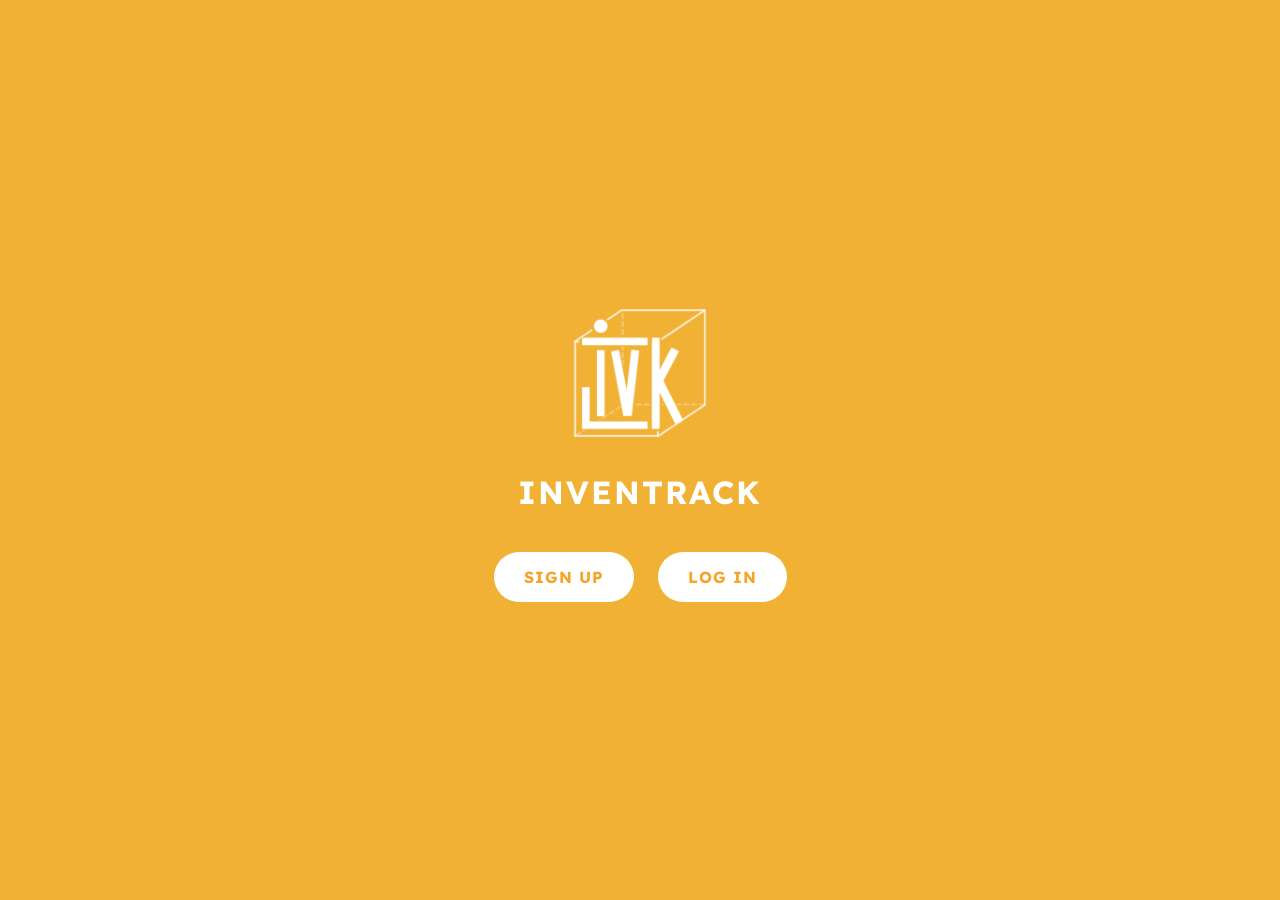
<file: index.html>
<!DOCTYPE html>
<html>
<head>
    <meta charset='utf-8'>
    <meta http-equiv='X-UA-Compatible' content='IE=edge'>
    <title>Inventrack</title>
    <meta name='viewport' content='width=device-width, initial-scale=1'>
    <script src="https://code.jquery.com/jquery-3.6.0.min.js"></script>
    <link href="https://fonts.googleapis.com/css2?family=Lexend+Deca&display=swap" rel="stylesheet">
    <style>
        body {
            margin: 0;
            padding: 0;
            display: flex;
            justify-content: center;
            align-items: center;
            height: 100vh;
            background-color: #F0B135;
            font-family: 'Lexend Deca', sans-serif;
        }

        .container {
            text-align: center;
        }

        .logo {
            width: 150px;
            height: auto;
        }

        .brand {
            font-size: 32px;
            font-weight: bold;
            color: white;
            margin-top: 20px;
            letter-spacing: 2px;
            font-family: 'Lexend Deca', sans-serif;
        }

        .button-container {
            margin-top: 40px;
        }

        .button {
            padding: 15px 30px;
            margin: 0 10px;
            font-size: 16px;
            border: none;
            border-radius: 30px;
            cursor: pointer;
            background-color: white;
            color: #f4a427;
            font-weight: bold;
            text-transform: uppercase;
            letter-spacing: 1px;
            font-family: 'Lexend Deca', sans-serif;
        }

        .button:hover {
            background-color: #f1f1f1;
        }
    </style>
</head>
<body>
    <div class="container">
        <img class="logo" src="assets/logo-white.png" alt="Inventrack Logo">
        <div class="brand">INVENTRACK</div>
        <div class="button-container">
            <button id="signupbutton" class="button" >Sign Up</button>
            <button id="loginbutton" class="button">Log In</button>
        </div>
    </div>
    <script>
        $(document).ready(function() {
            $('#signupbutton').click(function(){
                window.location.href = "/inventrackweb/signup.html"
            })
            $('#loginbutton').click(function(){
                window.location.href = "/inventrackweb/login.html"
            })

            
            
            
            const params = new URLSearchParams(window.location.search);
            
            
            
           
            
            
            
            if (params.has('Success')) {
                alert('Account Created Successfully');
            }
        });




    </script>
</body>
</html>
</file>
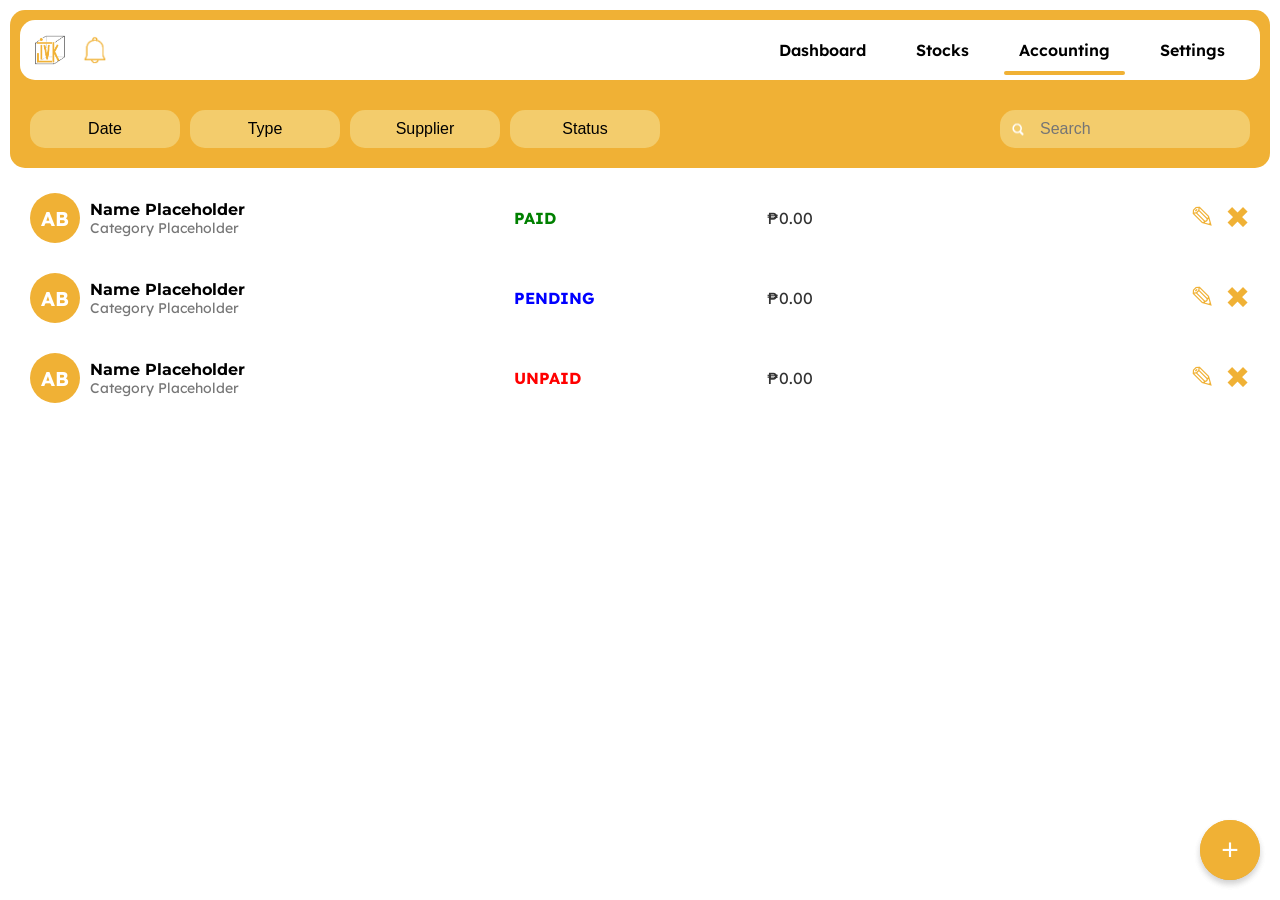
<file: accounting.html>
<!DOCTYPE html>
<html lang="en">
    <head>
        <meta charset='utf-8'>
        <meta http-equiv='X-UA-Compatible' content='IE=edge'>
        <title>Inventrack</title>
        <meta name='viewport' content='width=device-width, initial-scale=1'>
        <link rel="stylesheet" href="header.css">
        <link rel="stylesheet" href="accounting.css">
        <link rel="preconnect" href="https://fonts.googleapis.com">
        <link rel="preconnect" href="https://fonts.gstatic.com" crossorigin>
        <!-- Lexend Deca Regular -->
        <link href="https://fonts.googleapis.com/css2?family=Lexend+Deca:wght@400&display=swap" rel="stylesheet">    
        <!-- Montserrat -->
        <link href="https://fonts.googleapis.com/css2?family=Montserrat:wght@300&display=swap" rel="stylesheet">
    </head>
<body>
    <div class="stocks">
        <header class="header">
            <div class="nav">
                <div class="nav-left">
                    <img src="assets/logo-gold.png" alt="Logo" class="logo">
                    <img src="assets/icon-bell.png" alt="Bell" class="bell-icon">
                </div>
                <ul class="nav-right">
                    <li>
                        <a href="dashboard.html" class="no-style">Dashboard</a>
                    </li>
                    <li>
                        <a href="stocks.html" class="no-style">Stocks</a>
                    </li>
                    <li class="active">
                        <a href="accounting.html" class="no-style">Accounting</a>
                    </li>
                    <li>
                        <a href="settings.html" class="no-style">Settings</a>
                    </li>
                </ul>
            </div>
        </header> 
        <section class="filter-section">
            <button>Date</button>
            <button>Type</button>
            <button>Supplier</button>
            <button>Status</button>
            <div class="search-bar">
                <span class="search-icon">
                    <img src="assets/icon-search.png" alt="Search Icon" width="16" height="16">
                </span>
                <input type="text" id="search-input" placeholder="Search" onkeydown="handleSearch(event)">
            </div>
        </section>
        <section class="accounting-section">
            <div class="account-row">
                <div class="profile">
                    <div class="profile-icon">AB</div> <!-- Placeholder for first two letters of name -->
                    <div class="profile-details">
                        <span class="name">Name Placeholder</span> <!-- Placeholder for name -->
                        <span class="category">Category Placeholder</span> <!-- Placeholder for category -->
                    </div>
                </div>
                
                <div class="status">
                    <span class="paid">PAID</span> <!-- Placeholder for status -->
                </div>
            
                <div class="amount">
                    <span>₱0.00</span> <!-- Placeholder for formatted amount -->
                </div>
            
                <div class="actions">
                    <button class="edit-btn" onclick="populateEditModal('id-placeholder', 'name-placeholder', 'category-placeholder', 'status-placeholder', 'amount-placeholder')">&#x270E;</button>
                    <button class="delete-btn" onclick="deleteEntry(id-placeholder)">&#x2716;</button>
                </div>
            </div>
            <div class="account-row">
                <div class="profile">
                    <div class="profile-icon">AB</div> <!-- Placeholder for first two letters of name -->
                    <div class="profile-details">
                        <span class="name">Name Placeholder</span> <!-- Placeholder for name -->
                        <span class="category">Category Placeholder</span> <!-- Placeholder for category -->
                    </div>
                </div>
                
                <div class="status">
                    <span class="pending">PENDING</span> <!-- Placeholder for status -->
                </div>
            
                <div class="amount">
                    <span>₱0.00</span> <!-- Placeholder for formatted amount -->
                </div>
            
                <div class="actions">
                    <button class="edit-btn" onclick="populateEditModal('id-placeholder', 'name-placeholder', 'category-placeholder', 'status-placeholder', 'amount-placeholder')">&#x270E;</button>
                    <button class="delete-btn" onclick="deleteEntry(id-placeholder)">&#x2716;</button>
                </div>
            </div>
            <div class="account-row">
                <div class="profile">
                    <div class="profile-icon">AB</div> <!-- Placeholder for first two letters of name -->
                    <div class="profile-details">
                        <span class="name">Name Placeholder</span> <!-- Placeholder for name -->
                        <span class="category">Category Placeholder</span> <!-- Placeholder for category -->
                    </div>
                </div>
                
                <div class="status">
                    <span class="unpaid">UNPAID</span> <!-- Placeholder for status -->
                </div>
            
                <div class="amount">
                    <span>₱0.00</span> <!-- Placeholder for formatted amount -->
                </div>
            
                <div class="actions">
                    <button class="edit-btn" onclick="populateEditModal('id-placeholder', 'name-placeholder', 'category-placeholder', 'status-placeholder', 'amount-placeholder')">&#x270E;</button>
                    <button class="delete-btn" onclick="deleteEntry(id-placeholder)">&#x2716;</button>
                </div>
            </div>
        </section>
        <button class="add-btn">+</button>
    </div>

<!-- Add Modal -->
<div id="addModal" class="modal">
  <div class="modal-content">
    <div class="modal-header">
        <h2>Add Entry</h2>
        <span class="close" onclick="closeModal('addModal')">&times;</span>
    </div>
    <form id="addForm" method="post" action="backend/add_entry.php">
      <label for="name">Name:</label>
      <input type="text" id="name" name="name" required>

      <label for="category">Category:</label>
      <input type="text" id="category" name="category" required>

      <label for="status">Status:</label>
      <select id="status" name="status">
        <option value="PAID">Paid</option>
        <option value="PENDING">Pending</option>
        <option value="UNPAID">Unpaid</option>
      </select>

      <label for="amount">Amount:</label>
      <input type="number" id="amount" name="amount" required>
      <button type="submit" class="modal-button">Add</button>
    </form>
  </div>
</div>

<!-- Edit Modal -->
<div id="editModal" class="modal">
  <div class="modal-content">
    <div class="modal-header">
        <h2>Edit Item</h2>
        <span class="close" onclick="closeModal('editModal')">&times;</span>
    </div>
    <form id="editForm" method="post" action="backend/edit_entry.php">
      <input type="hidden" id="editId" name="id">
      
      <label for="editName">Name:</label>
      <input type="text" id="editName" name="name" required>

      <label for="editCategory">Category:</label>
      <input type="text" id="editCategory" name="category" required>

      <label for="editStatus">Status:</label>
      <select id="editStatus" name="status">
        <option value="PAID">Paid</option>
        <option value="PENDING">Pending</option>
        <option value="UNPAID">Unpaid</option>
      </select>

      <label for="editAmount">Amount:</label>
      <input type="number" id="editAmount" name="amount" required>
      <button type="submit" class="modal-button">Save Changes</button>
    </form>
  </div>
</div>

<!-- Add button trigger modal -->
<button class="add-btn" onclick="openModal('addModal')">+</button>

    <script>
        function openModal(modalId) {
            document.getElementById(modalId).style.display = "block";
        }
        function closeModal(modalId) {
            document.getElementById(modalId).style.display = "none";
        }
        window.onclick = function(event) {
            if (event.target.classList.contains('modal')) {
                closeModal('addModal');
                closeModal('editModal');
            }
        }
        function populateEditModal(id, name, category, status, amount) {
            document.getElementById('editId').value = id;
            document.getElementById('editName').value = name;
            document.getElementById('editCategory').value = category;
            document.getElementById('editStatus').value = status;
            document.getElementById('editAmount').value = amount;
            openModal('editModal');
        }
        function deleteEntry(id) {
            if (confirm("Are you sure you want to delete this entry?")) {
                window.location.href = "backend/delete_entry.php?id=" + id;
            }
        }
    </script>

</body>
</html>
</file>
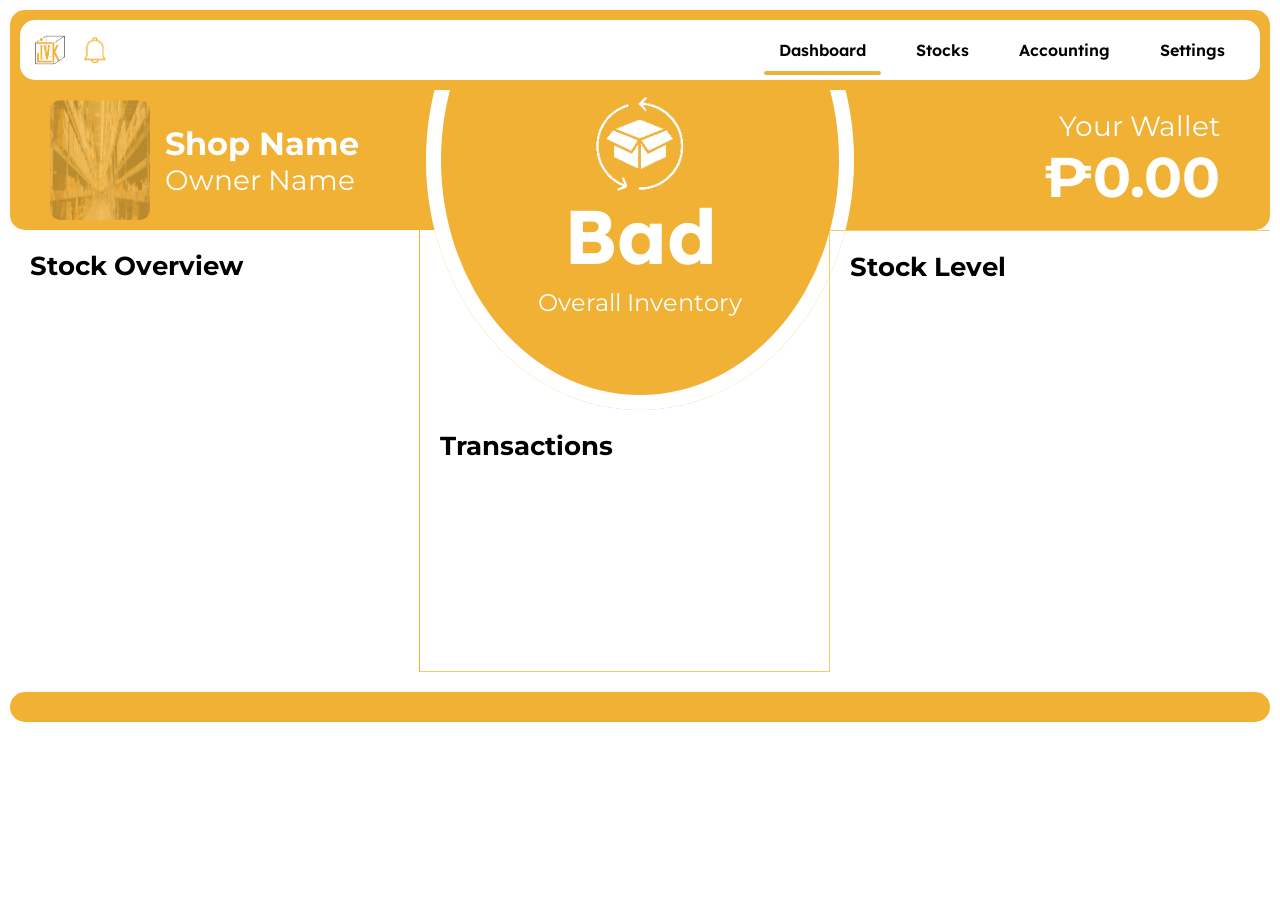
<file: dashboard.html>
<!DOCTYPE html>
<html lang="en">

<head>
    <meta charset='utf-8'>
    <meta http-equiv='X-UA-Compatible' content='IE=edge'>
    <title>Inventrack</title>
    <meta name='viewport' content='width=device-width, initial-scale=1'>
    <link rel="stylesheet" href="header.css">
    <link rel="stylesheet" href="dashboard.css">
    <link rel="preconnect" href="https://fonts.googleapis.com">
    <link rel="preconnect" href="https://fonts.gstatic.com" crossorigin>
    <!-- Lexend Deca Regular -->
    <link href="https://fonts.googleapis.com/css2?family=Lexend+Deca:wght@400&display=swap" rel="stylesheet">
    <!-- Montserrat -->
    <link href="https://fonts.googleapis.com/css2?family=Montserrat:wght@400&display=swap" rel="stylesheet">
    <script src="https://code.jquery.com/jquery-3.6.0.min.js"></script>
</head>

<body>
    <div class="white-cover"></div>
    <div class="dashboard">
        <header class="header">
            <div class="nav">
                <div class="nav-left">
                    <img src="assets/logo-gold.png" alt="Logo" class="logo">
                    <img src="assets/icon-bell.png" alt="Bell" class="bell-icon">
                </div>
                <ul class="nav-right">
                    <li class="active">
                        <a href="dashboard.html" class="no-style">Dashboard</a>
                    </li>
                    <li>
                        <a href="stocks.html" class="no-style">Stocks</a>
                    </li>
                    <li>
                        <a href="accounting.html" class="no-style">Accounting</a>
                    </li>
                    <li>
                        <a href="settings.html" class="no-style">Settings</a>
                    </li>
                </ul>
            </div>
        </header>        
        <section class="top-section">
            <!-- Left -->
            <div class="shop-info">
                <img src="assets/background.png" alt="Portrait" class="portrait">
                <div class="shop-details">
                    <h2 class="shop-title">Shop Name</h2>
                    <p class="owner-name">Owner Name</p>
                </div>
            </div>
            <!-- Middle -->
            <div class="inventory-status">
                <div class="status-text good">
                    <img src="assets/icon-status.png" alt="Icon" class="status-icon">
                    <h1>Bad</h1>
                    <p>Overall Inventory</p>
                </div>
            </div>
            <!-- Right -->
            <div class="wallet">
                <p>Your Wallet</p>
                <p class="wallet-amount" id="walletAmount">₱0.00</p>
            </div>
        </section>
        <section class="main-section">
            <!-- Top Left -->
            <div class="stock-overview">
                <h3>Stock Overview</h3>
                <div class="stock-items-container" id="stockItemsContainer">
                    <!-- Stock items will be populated here -->
                </div>
            </div>
            <!-- Top Middle -->
            <div class="transactions">
                <h3>Transactions</h3>
                <div class="transaction-items-container" id="transaction-items-container">
                    <!-- Transaction items will be populated here -->
                </div>
            </div>
            <!-- Top Right -->
            <div class="stock-level">
                <h3>Stock Level</h3>
                <div class="bar-graph">
                    <canvas id="myChart" width="400" height="350"></canvas>
                </div>
            </div>
        </section>
    <!-- Bottom Yellow Bar -->
    <div class="bottom-bar"></div>
    </div>
</body>
</html>
</file>
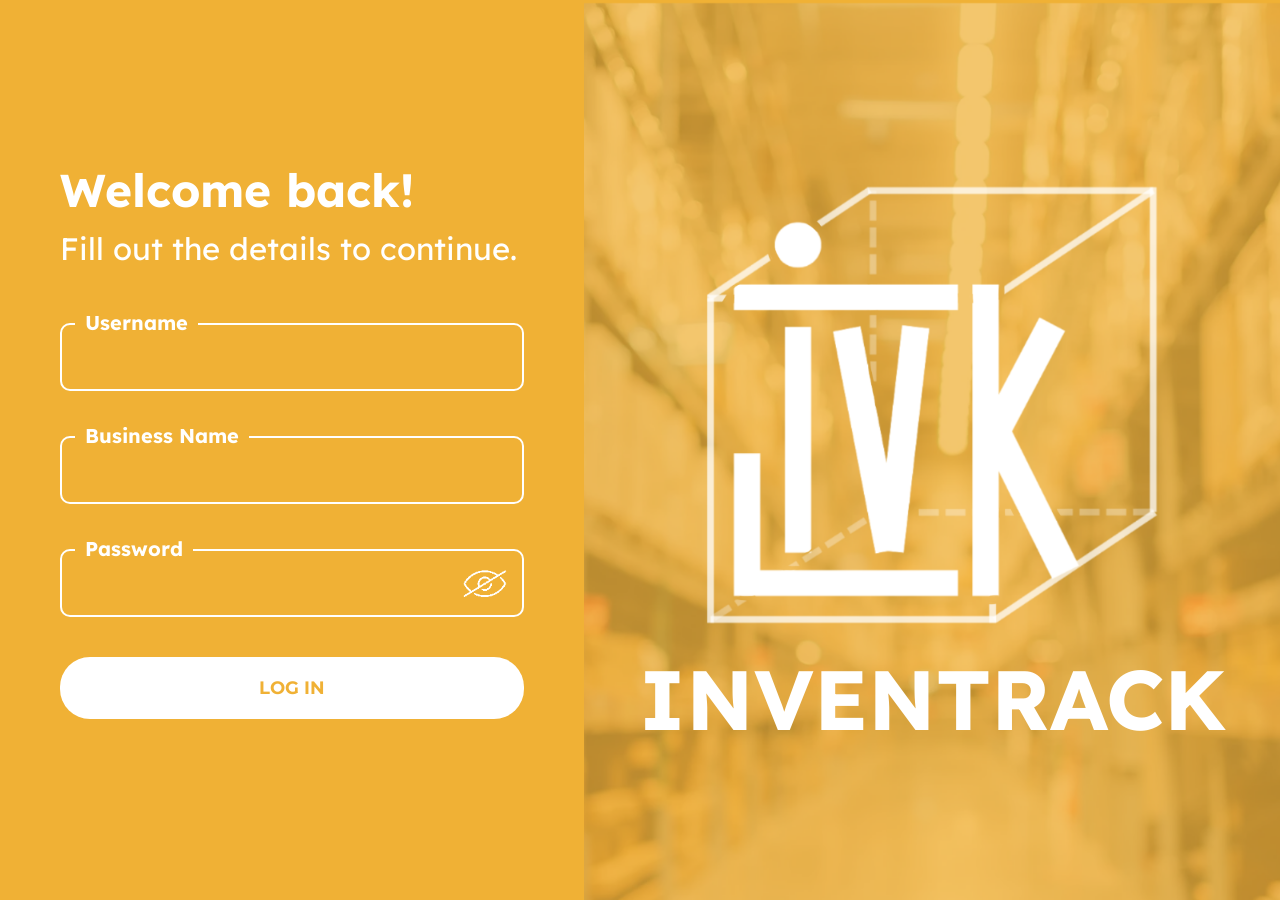
<file: login.html>
<!DOCTYPE html>
<html>

<head>
    <meta charset='utf-8'>
    <meta http-equiv='X-UA-Compatible' content='IE=edge'>
    <title>Inventrack</title>
    <meta name='viewport' content='width=device-width, initial-scale=1'>
    <link rel="stylesheet" href="login.css">
    <link rel="preconnect" href="https://fonts.googleapis.com">
    <link rel="preconnect" href="https://fonts.gstatic.com" crossorigin>
    <!-- Lexend Deca Regular -->
    <link href="https://fonts.googleapis.com/css2?family=Lexend+Deca:wght@400&display=swap" rel="stylesheet">
    <!-- Montserrat -->
    <link href="https://fonts.googleapis.com/css2?family=Montserrat:wght@700&display=swap" rel="stylesheet">
    <script src="https://code.jquery.com/jquery-3.6.0.min.js"></script>
</head>

<body>
    <!-- Left Section with Form -->
    <div class="left-section">
        <div class="form-container">
            <div class="title">Welcome back!</div>
            <div class="subtitle">Fill out the details to continue.</div>
            <form action="backend/login.php" method="POST">
                <div class="form-group">
                    <label for="username">Username</label>
                    <input type="text" name="username" id="username" class="input-field">
                </div>
                <div class="form-group">
                    <label for="business-name">Business Name</label>
                    <input type="text" name="business-name" id="business-name" class="input-field">
                </div>
                <div class="form-group">
                    <label for="password">Password</label>
                    <div class="input-group">
                        <input type="password" name="password" id="password" class="input-field">
                        <span class="icon">
                            <img src="assets/icon-hide.png" alt="Show Password" class="icon-image">
                        </span>
                    </div>
                </div>
                <button type="submit" class="confirm-button">LOG IN</button>
            </form>
        </div>
    </div>

    <!-- Right Section with Logo -->
    <div class="right-section">
        <a href="index.html" style="text-decoration: none;">
            <div class="logo-container">

                <img src="assets/logo-white.png" alt="Inventrack Logo">


                <div class="logo-text">INVENTRACK</div>
            </div>
        </a>
    </div>
    <script>
        const params = new URLSearchParams(window.location.search);







        if (params.has('Invalid')) {
            alert('The email or businessname or password you’ve entered is incorrect.');
        }
    </script>
</body>

</html>
</file>
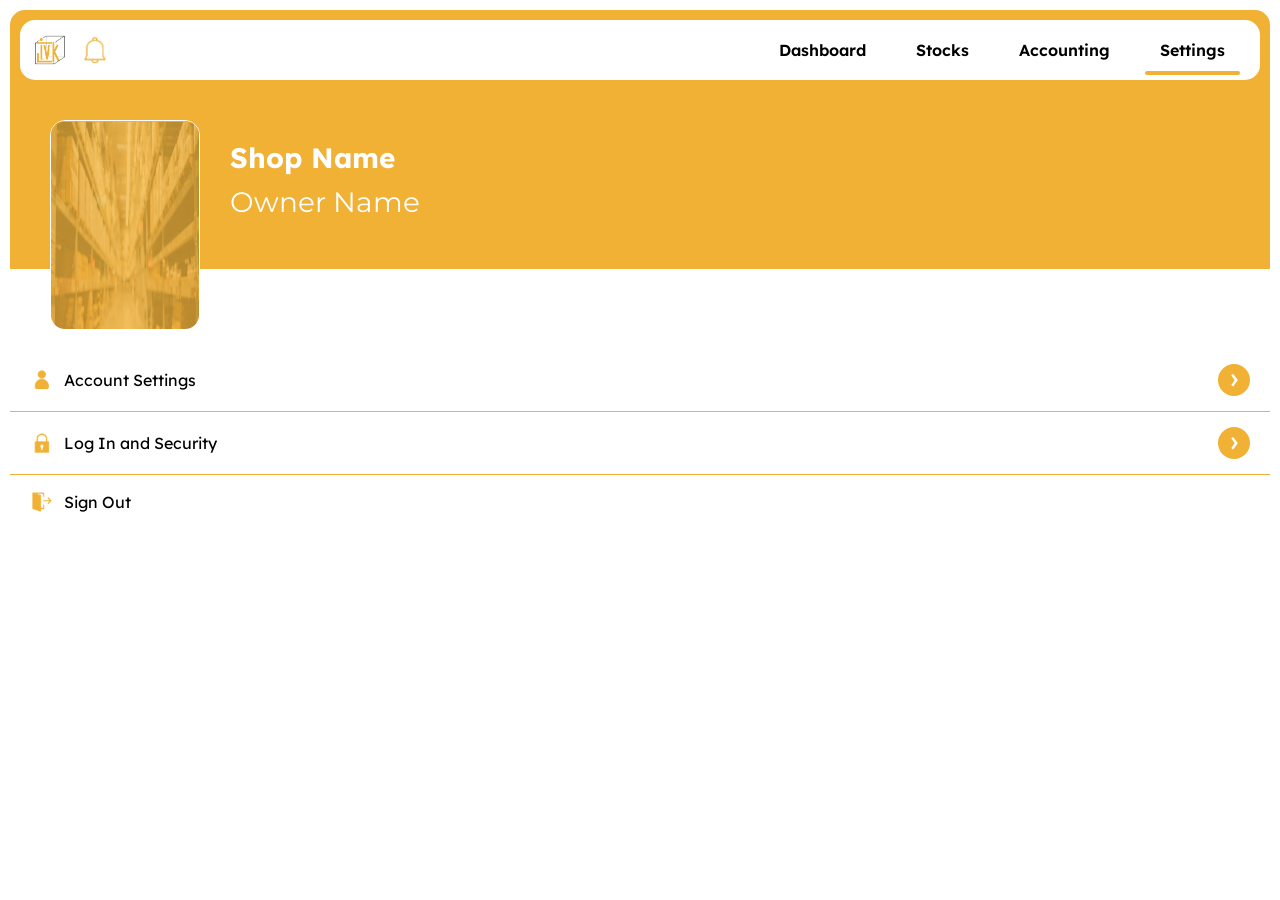
<file: settings.html>
<!DOCTYPE html>
<html lang="en">
    <head>
        <meta charset='utf-8'>
        <meta http-equiv='X-UA-Compatible' content='IE=edge'>
        <title>Inventrack</title>
        <meta name='viewport' content='width=device-width, initial-scale=1'>
        <link rel="stylesheet" href="header.css">
        <link rel="stylesheet" href="settings.css">
        <link rel="preconnect" href="https://fonts.googleapis.com">
        <link rel="preconnect" href="https://fonts.gstatic.com" crossorigin>
        <!-- Lexend Deca Regular -->
        <link href="https://fonts.googleapis.com/css2?family=Lexend+Deca:wght@400&display=swap" rel="stylesheet">    
        <!-- Montserrat -->
        <link href="https://fonts.googleapis.com/css2?family=Montserrat:wght@300&display=swap" rel="stylesheet">
    </head>
<body>
    <div class="settings">
        <header class="header">
            <div class="nav">
                <div class="nav-left">
                    <img src="assets/logo-gold.png" alt="Logo" class="logo">
                    <img src="assets/icon-bell.png" alt="Bell" class="bell-icon">
                </div>
                <ul class="nav-right">
                    <li>
                        <a href="dashboard.html" class="no-style">Dashboard</a>
                    </li>
                    <li>
                        <a href="stocks.html" class="no-style">Stocks</a>
                    </li>
                    <li>
                        <a href="accounting.html" class="no-style">Accounting</a>
                    </li>
                    <li class="active">
                        <a href="settings.html" class="no-style">Settings</a>
                    </li>
                </ul>
            </div>
        </header> 
        <!-- Profile Section -->
        <div class="profile-section">
            <div class="profile-img">
                <img src="assets/background.png" alt="Profile Image">
            </div>
            <div class="profile-details">
                <h2>Shop Name</h2>
                <p>Owner Name</p>
            </div>
        </div>
        <!-- Settings List -->
        <div class="settings-list">
            <div class="setting-item" id="account-settings">
                <div class="icon-text">
                    <img src="assets/icon-settings-account.png" alt="Account Icon">
                    <span>Account Settings</span>
                </div>
                <span class="arrow">&#8250;</span>
            </div>
            <!-- Dropdown Menu for Account Settings -->
            <div class="dropdown-content" id="account-dropdown">
                <div class="dropdown-item">Change Username</div>
                <div class="dropdown-item">Change Shop Name</div>
            </div>

            <div class="setting-item" id="login-security">
                <div class="icon-text">
                    <img src="assets/icon-settings-security.png" alt="Security Icon">
                    <span>Log In and Security</span>
                </div>
                <span class="arrow">&#8250;</span>
            </div>
            <!-- Dropdown Menu for Log In and Security -->
            <div class="dropdown-content" id="security-dropdown">
                <div class="dropdown-item">Change Password</div>
            </div>

            <a href="backend/logout.php" class="setting-item">
                <div class="icon-text">
                    <img src="assets/icon-settings-signout.png" alt="Sign Out Icon">
                    <span>Sign Out</span>
                </div>
            </a>
        </div>

        <script>
            document.addEventListener("DOMContentLoaded", function () {
                // Dropdowns and arrows
                const accountSettings = document.getElementById('account-settings');
                const accountDropdown = document.getElementById('account-dropdown');
                const accountArrow = accountSettings.querySelector('.arrow');
                const accountItems = accountDropdown.querySelectorAll('.dropdown-item');

                const loginSecurity = document.getElementById('login-security');
                const securityDropdown = document.getElementById('security-dropdown');
                const securityArrow = loginSecurity.querySelector('.arrow');
                const securityItems = securityDropdown.querySelectorAll('.dropdown-item');

                // Helper function to apply the falling animation
                function toggleDropdown(dropdown, items, arrow, isOpen) {
                    let delay = 0;
                    if (isOpen) {
                        items.forEach((item, index) => {
                            item.style.animation = `fallDown 0.3s ease forwards`;
                            item.style.animationDelay = `${delay}s`;
                            delay += 0.1; // Stagger the animation
                        });
                        dropdown.style.display = 'block';
                    } else {
                        delay = 0; // Reset the delay for falling up
                        items.forEach((item, index) => {
                            item.style.animation = `fallUp 0.3s ease forwards`;
                            item.style.animationDelay = `${delay}s`;
                            delay += 0.1;
                        });
                        setTimeout(() => {
                            dropdown.style.display = 'none'; // Hide after the animation finishes
                        }, 300 + (items.length * 100)); // Wait until the animation is done
                    }
                    arrow.classList.toggle('rotate');
                }

                // Toggle dropdown for Account Settings
                accountSettings.addEventListener('click', function () {
                    const isVisible = accountDropdown.style.display === 'block';
                    toggleDropdown(accountDropdown, accountItems, accountArrow, !isVisible);
                });

                // Toggle dropdown for Log In and Security
                loginSecurity.addEventListener('click', function () {
                    const isVisible = securityDropdown.style.display === 'block';
                    toggleDropdown(securityDropdown, securityItems, securityArrow, !isVisible);
                });
            });
        </script>
</body>
</html>
</file>
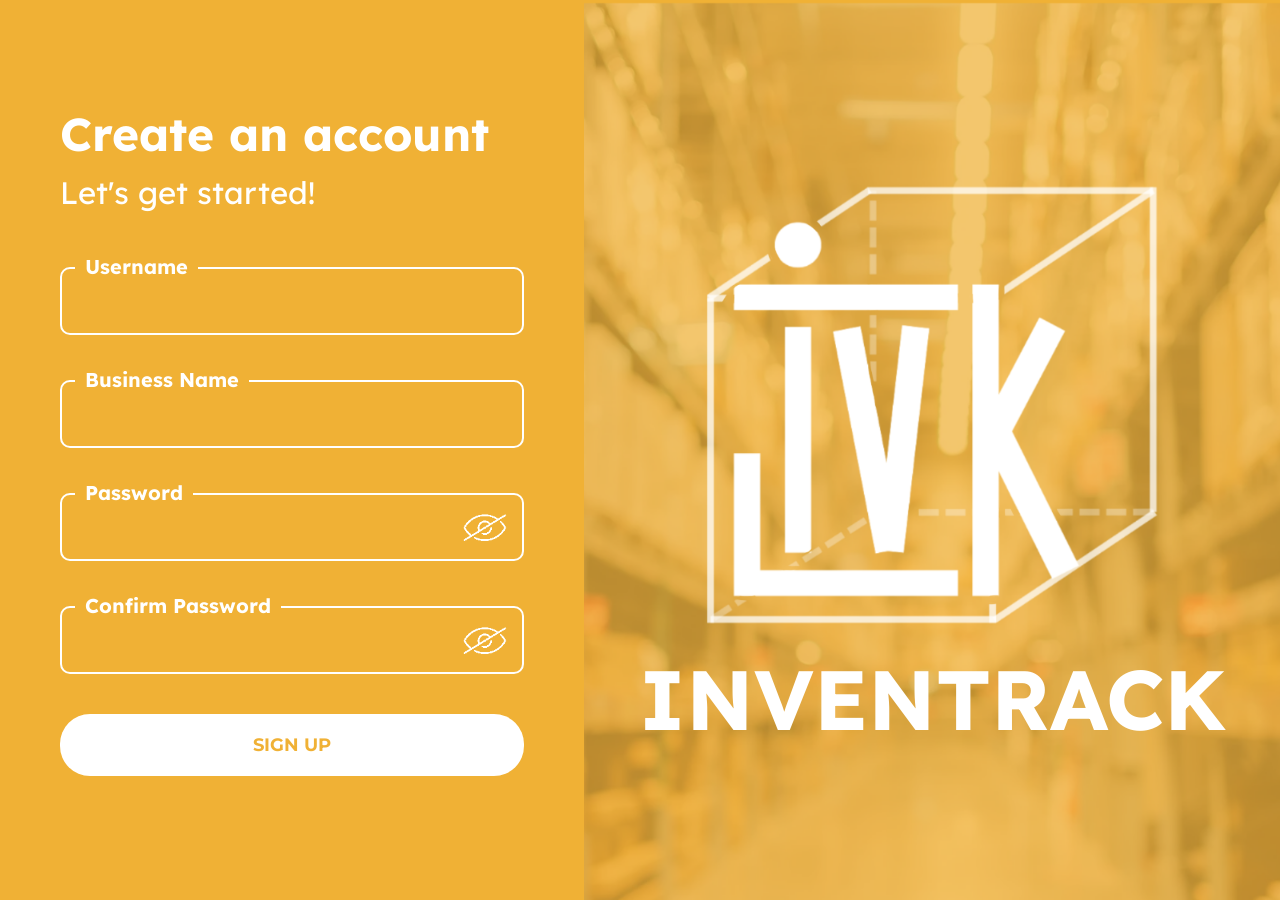
<file: signup.html>
<!DOCTYPE html>
<html>
<head>
    <meta charset='utf-8'>
    <meta http-equiv='X-UA-Compatible' content='IE=edge'>
    <title>Inventrack</title>
    <meta name='viewport' content='width=device-width, initial-scale=1'>
    <link rel="stylesheet" href="signup.css">
    <link rel="preconnect" href="https://fonts.googleapis.com">
    <link rel="preconnect" href="https://fonts.gstatic.com" crossorigin>
    <!-- Lexend Deca Regular -->
    <link href="https://fonts.googleapis.com/css2?family=Lexend+Deca:wght@400&display=swap" rel="stylesheet">    
    <!-- Montserrat -->
    <link href="https://fonts.googleapis.com/css2?family=Montserrat:wght@700&display=swap" rel="stylesheet">
    <script src="https://code.jquery.com/jquery-3.6.0.min.js"></script>
</head>
<body>
    <!-- Left Section with Form -->
    <div class="left-section">
        <div class="form-container">
            <div class="title">Create an account</div>
            <div class="subtitle">Let's get started!</div>
            <form action="backend/signup.php" method="POST">
                <div class="form-group">
                    <label for="username">Username</label>
                    <input type="text" name="username" id="username" class="input-field">
                </div>
                <div class="form-group">
                    <label for="business-name">Business Name</label>
                    <input type="text" name="business-name" id="business-name" class="input-field">
                </div>
                <div class="form-group">
                    <label for="password">Password</label>
                    <div class="input-group">
                        <input type="password" name="password" id="password" class="input-field">
                        <span class="icon">
                            <img src="assets/icon-hide.png" alt="Show Password" class="icon-image">
                        </span>
                    </div>
                </div>
                <div class="form-group">
                    <label for="confirm-password">Confirm Password</label>
                    <div class="input-group">
                        <input type="password" id="confirm-password" class="input-field">
                        <span class="icon">
                            <img src="assets/icon-hide.png" alt="Show Password" class="icon-image">
                        </span>
                    </div>
                </div>                
                <button type="submit" class="signup-button">SIGN UP</button>
            </form>
        </div>
    </div>

    <!-- Right Section with Logo -->
    <div class="right-section">
        <div class="logo-container">
            <img src="assets/logo-white.png" alt="Inventrack Logo">
            <div class="logo-text">INVENTRACK</div>
        </div>
    </div>

</body>
</html>
</file>
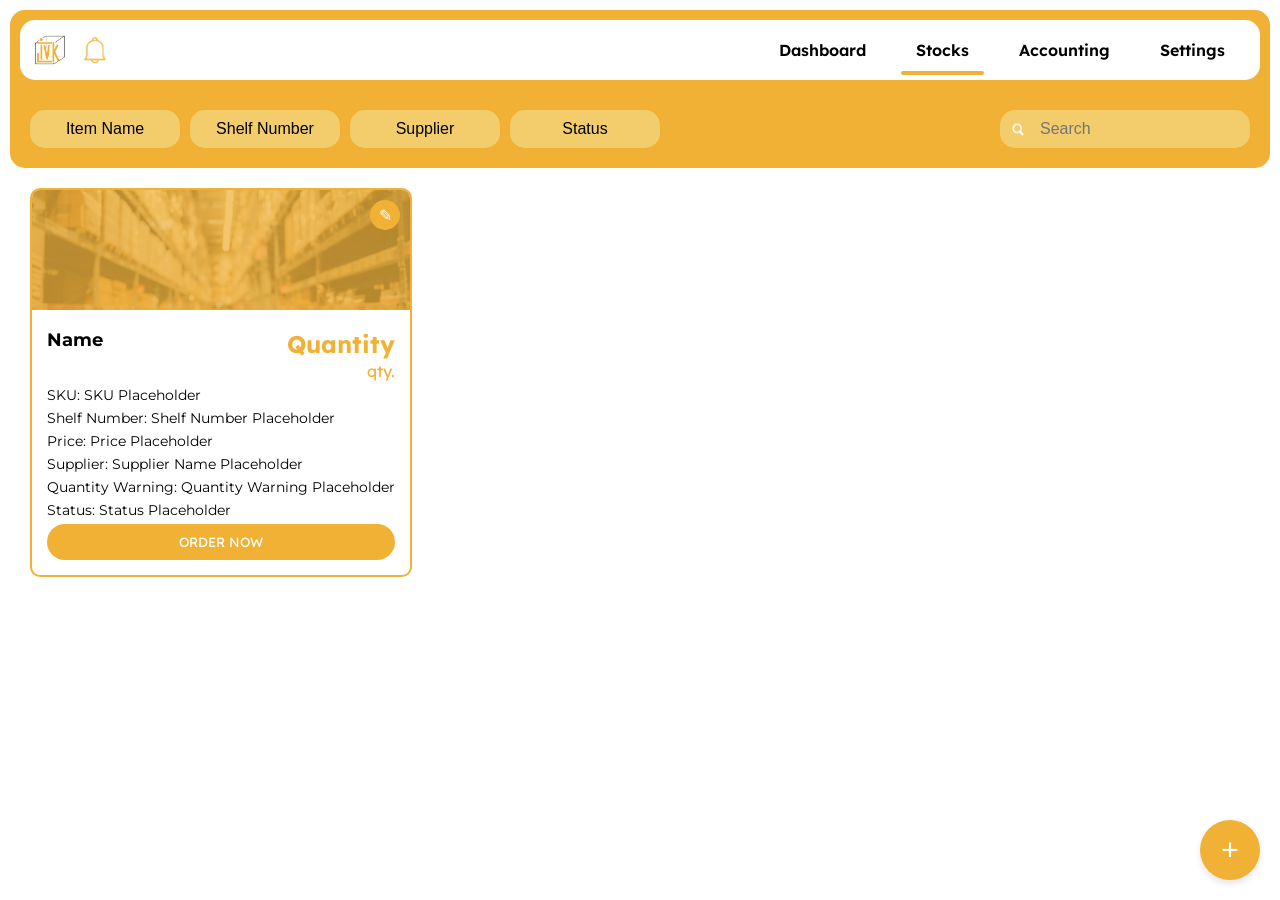
<file: stocks.html>
<!DOCTYPE html>
<html lang="en">
<head>
    <meta charset='utf-8'>
    <meta http-equiv='X-UA-Compatible' content='IE=edge'>
    <title>Inventrack</title>
    <meta name='viewport' content='width=device-width, initial-scale=1'>
    <link rel="stylesheet" href="header.css">
    <link rel="stylesheet" href="stocks.css">
    <link rel="preconnect" href="https://fonts.googleapis.com">
    <link rel="preconnect" href="https://fonts.gstatic.com" crossorigin>
    <link href="https://fonts.googleapis.com/css2?family=Lexend+Deca:wght@400&display=swap" rel="stylesheet">    
    <link href="https://fonts.googleapis.com/css2?family=Montserrat:wght@300&display=swap" rel="stylesheet">
    <script src="https://code.jquery.com/jquery-3.6.0.min.js"></script>
</head>
<body>
    <div class="stocks">
        <!-- Include header.php if needed -->
        <header class="header">
            <div class="nav">
                <div class="nav-left">
                    <img src="assets/logo-gold.png" alt="Logo" class="logo">
                    <img src="assets/icon-bell.png" alt="Bell" class="bell-icon">
                </div>
                <ul class="nav-right">
                    <li>
                        <a href="dashboard.html" class="no-style">Dashboard</a>
                    </li>
                    <li class="active">
                        <a href="stocks.html" class="no-style">Stocks</a>
                    </li>
                    <li>
                        <a href="accounting.html" class="no-style">Accounting</a>
                    </li>
                    <li>
                        <a href="settings.html" class="no-style">Settings</a>
                    </li>
                </ul>
            </div>
        </header>

        <section class="filter-section">
            <button>Item Name</button>
            <button>Shelf Number</button>
            <button>Supplier</button>
            <button>Status</button>
            <div class="search-bar">
                <span class="search-icon">
                    <img src="assets/icon-search.png" alt="Search Icon" width="16" height="16">
                </span>
                <input type="text" id="search-input" placeholder="Search" onkeydown="handleSearch(event)">
            </div>
        </section>

        <section class="card-container">
            <!-- Example card with placeholders -->
            <div class="card" data-id="1">
                <div class="card-img">
                    <img src="assets/background.png" alt="Item Image Placeholder">
                    <button class="edit-btn" value="Supplier Link Placeholder">&#x270E;</button>
                </div>
                <div class="card-details">
                    <div class="card-header">
                        <div class="item-name-quantity">
                            <h3 class="item-name">Name</h3>
                            <div class="quantity">Quantity</div>
                        </div>
                    </div>
                    <div class="quantity-text">qty.</div>
                    <p>SKU: SKU Placeholder</p>
                    <p>Shelf Number: Shelf Number Placeholder</p>
                    <p>Price: Price Placeholder</p>
                    <p>Supplier: Supplier Name Placeholder</p>
                    <p>Quantity Warning: Quantity Warning Placeholder</p>
                    <p class="status">Status: Status Placeholder</p>
                    <button class="order-now" value="Supplier Link Placeholder">ORDER NOW</button>
                </div>
            </div>
        </section>

        <button class="add-btn" onclick="addItem()">+</button>
    </div>

    <div id="edit-modal" class="modal">
        <div class="modal-content">
            <div class="modal-header">
                <h2>Edit Item</h2>
                <span class="close-button">&times;</span>
            </div>

            <form id="edit-form">
                <input type="hidden" id="edit-item-id" name="id">
                <label for="edit-item-name">Item Name:</label>
                <input type="text" id="edit-item-name" name="name" placeholder="Item Name Placeholder">

                <label for="edit-sku">SKU:</label>
                <input type="text" id="edit-sku" name="sku" placeholder="SKU Placeholder">

                <label for="edit-price">Price:</label>
                <input type="text" id="edit-price" name="price" placeholder="Price Placeholder">

                <label for="edit-warning">Quantity Warning:</label>
                <input type="text" id="edit-warning" name="warning" placeholder="Warning Placeholder">

                <label for="edit-supplier">Supplier:</label>
                <input type="text" id="edit-supplier" name="supplier" placeholder="Supplier Placeholder">

                <label for="edit-supplierlink">Supplier Link:</label>
                <input type="text" id="edit-supplierlink" name="supplierLink" placeholder="Supplier Link Placeholder">

                <label for="imageUpload">Upload an image:</label>
                <input type="file" id="imageUpload" name="image" accept="image/*">

                <button type="submit" class="modal-button">Save Changes</button>
            </form>
            <button id="delete-btn" type="button" class="modal-button">Delete</button>
        </div>
    </div>

    <script>
        function addItem() {
            alert("Functionality to add an item. Placeholder for JavaScript function.");
        }

        function handleSearch(event) {
            alert("Search functionality triggered. Placeholder for search event.");
        }

        $(document).ready(function() {
            // Placeholder for modal functionality
            $('.close-button').on('click', function() {
                $('#edit-modal').hide();
            });
        });
    </script>
</body>
</html>
</file>
<file: header.css>
/* Header */
.header {
    background-color: #F0B135;
    padding: 10px;
    border-top-left-radius: 15px;
    border-top-right-radius: 15px;
}
.nav {
    display: flex;
    justify-content: space-between;
    align-items: center;
    background-color: #fff;
    padding: 10px;
    border-radius: 15px;
    border-radius: 15px;
    z-index: 10;
}
.nav-left {
    display: flex;
    align-items: center;
}
.nav-right li a {
    text-decoration: none;
    color: inherit; 
    display: block;
    padding: 10px 15px; 
}
.nav-right li a:link,
.nav-right li a:visited {
    color: inherit;
    text-decoration: none; 
}
.nav-right li a:hover {
    color: red; 
}

.logo {
    width: 40px;
    height: 40px;
    margin-right: 10px;
}
.bell-icon {
    width: 30px;
    height: 30px;
}
/* NavBar */
.nav-right {
    display: flex;
    list-style-type: none;
}
.nav-right li {
    margin: 0 10px;
    font-size: 16px;
    font-weight: 600;
    cursor: pointer;
    position: relative;
}
.nav-right li.active::after {
    content: "";
    position: absolute;
    bottom: -5px; /* Slightly below the text */
    left: 0;
    right: 0;
    height: 4px; /* Height of the underline */
    background-color: #F0B135;
    border-radius: 2px;
}
</file>
<file: accounting.css>
* {
    margin: 0;
    padding: 0;
    box-sizing: border-box;
}

body {
    font-family: 'Lexend Deca', sans-serif;
    background-color: #fff;
}
.stocks {
    width: 100%;
    padding: 10px;
}

/* Header */
.header {
    background-color: #F0B135;
    padding: 10px;
    border-top-left-radius: 15px;
    border-top-right-radius: 15px;
}
.nav {
    display: flex;
    justify-content: space-between;
    align-items: center;
    background-color: #fff;
    padding: 10px;
    border-radius: 15px;
    z-index: 10;
}
.nav-left {
    display: flex;
    align-items: center;
}
.logo {
    width: 40px;
    height: 40px;
    margin-right: 10px;
}
.bell-icon {
    width: 30px;
    height: 30px;
}
/* NavBar */
.nav-right {
    display: flex;
    list-style-type: none;
}
.nav-right li {
    margin: 0 10px;
    font-size: 16px;
    font-weight: 600;
    cursor: pointer;
    position: relative;
}
.nav-right li.active::after {
    content: "";
    position: absolute;
    bottom: -5px; /* Slightly below the text */
    left: 0;
    right: 0;
    height: 4px; /* Height of the underline */
    background-color: #F0B135;
    border-radius: 2px;
}

/* Filter Section */
.filter-section {
    display: flex;
    align-items: center;
    padding: 20px;
    background-color: #F0B135;
    border-bottom-left-radius: 15px;
    border-bottom-right-radius: 15px;
    gap: 10px;
}

/* Filter buttons with uniform min-width */
.filter-section button {
    background-color: #F3CC6C;
    border: none;
    padding: 10px 20px;
    border-radius: 15px;
    cursor: pointer;
    color: black;
    font-size: 16px;
    min-width: 150px;
}

.search-bar {
    display: flex;
    align-items: center;
    margin-left: auto;
    position: relative;
}

.search-bar input {
    padding: 10px 10px 10px 40px;
    border-radius: 15px;
    border: 0px;
    font-size: 16px;
    background-color: #F3CC6C;
}
.search-icon {
    position: absolute;
    left: 10px;
    top: 50%;
    transform: translateY(-50%);
    display: flex;
    align-items: center;
    width: calc(100% - 15px);
    height: calc(100% - 15px);
}
.search-icon img {
    width: 16px;
    height: 16px;
}

/* Accounting Section */
.accounting-section {
    width: 100%;
    margin: 10px auto;
    max-width: 100%;
}
.account-row {
    display: grid;
    grid-template-columns: 2fr 1fr 1fr 1fr; /* Adjust the column sizes as needed */
    align-items: center;
    gap: 20px;
    padding: 15px 20px;
    width: 100%;
    border-radius: 15px;
}
.account-row:hover {
    background-color: #F3CC6C;
}
.profile {
    display: flex;
    align-items: center;
    gap: 10px;
}
.status {
    text-align: left;
}
.profile-icon {
    width: 50px;
    height: 50px;
    border-radius: 50%;
    background-color: #F0B135;
    color: white;
    font-size: 20px;
    font-weight: bold;
    display: flex;
    justify-content: center;
    align-items: center;
}
.profile-details {
    display: flex;
    flex-direction: column;
}
.name {
    font-weight: bold;
    font-family: 'Montserrat', sans-serif;
    font-size: 16px;
}
.category {
    font-family: 'Lexend Deca', sans-serif;
    font-size: 14px;
    color: #777;
}
/* Status section with dynamic colors */
.status .paid {
    color: green;
    font-weight: bold;
}
.status .pending {
    color: blue;
    font-weight: bold;
}
.status .unpaid {
    color: red;
    font-weight: bold;
}
.amount {
    font-family: 'Lexend Deca', sans-serif;
    font-size: 16px;
    color: #333;
}
.actions {
    display: flex;
    align-items: center;
    justify-self: end;
    gap: 10px;
}
.edit-btn, .delete-btn {
    background-color: transparent;
    border: none;
    cursor: pointer;
    font-size: 30px;
    color: #F0B135;
    line-height: 1; /* Ensures the button's text or icon is vertically centered */
    display: flex;
    justify-content: center;
    align-items: center;
    transition: color 0.3s ease;
}
.edit-btn:hover, .delete-btn:hover {
    color: black;
}

/* Add button styles */
.add-btn {
    position: fixed;
    bottom: 20px; 
    right: 20px;  
    background-color: #F0B135;
    width: 60px;  
    height: 60px;
    border-radius: 50%; 
    border: none;
    box-shadow: 0px 4px 6px rgba(0, 0, 0, 0.1); 
    cursor: pointer;
    font-size: 30px; 
    color: white;
    display: flex;
    align-items: center;
    justify-content: center; 
    z-index: 1000; 
    text-align: center;
}
.add-btn:focus {
    outline: none; 
}

/* Modal */
.modal {
    display: none;
    justify-content: center; 
    align-items: center; 
    position: fixed;
    z-index: 1000;
    left: 50%;
    top: 50%;
    width: 100%;
    height: 100%;
    background-color: rgba(213, 174, 78, 0.4); 
    transform: translate(-50%, -50%);
}
.modal-content {
    background-color: #F0B135;
    padding: 30px;
    margin: 0 auto; 
    border: 1px solid #d11b1b;
    width: 50%; 
    height: 100%; 
    box-shadow: 0 5px 15px rgba(0,0,0,0.3);
    display: flex;
    flex-direction: column;
    justify-content: center;
    gap: 15px;
    overflow-y: auto;
}
.modal-content {
    background-color: #F0B135;
    padding: 15px;
    margin: 0 auto; 
    border: 1px solid #d11b1b;
    width: 50%; 
    height: 100%; 
    box-shadow: 0 5px 15px rgba(0,0,0,0.3);
    display: flex;
    flex-direction: column;
    gap: 15px;
    overflow-y: auto;
}
.modal-header {
    display: flex;
    justify-content: space-between; 
    align-items: center;
}
form {
    display: flex;
    flex-direction: column;
    gap: 5px;
}
#editForm input[type="text"], 
#editForm input[type="number"],
#addForm input[type="text"], 
#addForm input[type="number"] {
    width: 100%;
    padding: 10px;
    box-sizing: border-box;
    background-color: #F3CC6C;
    border: 1px solid #d11b1b;
}
/* #editForm input[type="file"] {
    padding: 5px;
    cursor: pointer;
    margin-bottom: 15px;
}
#editForm input[type="file"]::file-selector-button {
    background-color: #d11b1b;
    color: #fff;
    border: none;
    padding: 5px 10px;
    cursor: pointer;
}
#editForm input[type="file"]::file-selector-button:hover {
    background-color: #F3CC6C;
    color: black;
} */
select {
    width: 100%;
    padding: 10px;
    background-color: #F3CC6C;
    border: 1px solid #d11b1b;
    color: black;
    font-size: 16px;
    cursor: pointer;
    box-sizing: border-box;
    border-radius: 5px;
}
select:focus {
    background-color: #F0B135;
    border: 1px solid #d11b1b;
}
.modal-button {
    width: 100%;
    padding: 10px;
    box-sizing: border-box;
    cursor: pointer;
    background-color: #d11b1b;
    color: #fff;
    border: none;
    font-size: 16px;
    
}
.modal-button:hover {
    background-color: #F3CC6C;
    color: black;
}
.close {
    color: red;
    font-size: 32px;
    font-weight: bold;
}
.close:hover,
.close:focus {
    color: black;
    text-decoration: none;
    cursor: pointer;
}

::-webkit-scrollbar {
    width: 10px;
}

::-webkit-scrollbar-track {
    background: #f3cc6c;
}

::-webkit-scrollbar-thumb {
    background-color: #d11b1b;
    border-radius: 10px;
    border: 2px solid #f3cc6c;
}
.editForm{
display: block;
}
</file>
<file: dashboard.css>
* {
    margin: 0;
    padding: 0;
    box-sizing: border-box;
}

body {
    font-family: 'Lexend Deca', sans-serif;
    background-color: #fff;
}
.white-cover {
    position: absolute;
    top: 0;
    left: 0;
    width: 100%;
    height: 10px;
    background-color: #fff;
    z-index: 5; 
}
.dashboard {
    width: 100%;
    padding: 10px;
}

/* Header */
.header {
    background-color: #F0B135;
    padding: 10px;
    border-top-left-radius: 15px;
    border-top-right-radius: 15px;
}
.nav {
    display: flex;
    justify-content: space-between;
    align-items: center;
    background-color: #fff;
    padding: 10px;
    border-radius: 15px;
    border-radius: 15px;
    z-index: 10;
}
.nav-left {
    display: flex;
    align-items: center;
}
.nav-right li a {
    text-decoration: none;
    color: inherit; 
    display: block;
    padding: 10px 15px; 
}
.nav-right li a:link,
.nav-right li a:visited {
    color: inherit;
    text-decoration: none; 
}
.nav-right li a:hover {
    color: red; 
}

.logo {
    width: 40px;
    height: 40px;
    margin-right: 10px;
}
.bell-icon {
    width: 30px;
    height: 30px;
}
/* NavBar */
.nav-right {
    display: flex;
    list-style-type: none;
}
.nav-right li {
    margin: 0 10px;
    font-size: 16px;
    font-weight: 600;
    cursor: pointer;
    position: relative;
}
.nav-right li.active::after {
    content: "";
    position: absolute;
    bottom: -5px; /* Slightly below the text */
    left: 0;
    right: 0;
    height: 4px; /* Height of the underline */
    background-color: #F0B135;
    border-radius: 2px;
}

/* Top section */
.top-section {
    position: relative;
    display: flex;
    justify-content: space-between;
    align-items: center;
    width: 100%;
    height: 140px;
    margin-bottom: 0;
    padding-bottom: 0;
    background-color: #F0B135;
    border-bottom-left-radius: 15px;
    border-bottom-right-radius: 15px;
    z-index: -2;
}
/* Flexbox for equal width allocation */
.shop-info, .inventory-status, .wallet {
    flex-grow: 1;
    display: flex;
    align-items: center;
    justify-content: center;
}

/* Left */
.shop-info {
    display: flex;
    align-items: center;
    background-color: #F0B135;
    border-bottom-left-radius: 20px;
    padding: 10px;
    padding-top: 10px;
    justify-content: flex-start;
    flex-grow: 0;
    width: 33%;
    height: 140px;
}
.portrait {
    width: 100px;
    height: 120px;
    margin-left: 30px;
    margin-right: 15px;
    border-radius: 10px;
}
.shop-title {
    font-family: 'Montserrat', sans-serif;
    font-size: 32px;
    color: white;
}
.owner-name {
    font-size: 28px;
    font-family: 'Montserrat', sans-serif;
    color: white;
}

/* Middle */
.inventory-status {
    height: 500px;  /* Fixed height */
    background-color: #F0B135;
    border-radius: 50%;
    flex-shrink: 0;
    justify-content: center;
    align-items: center;
    z-index: -1;
    box-shadow: inset 0 0 0 15px;
    color: white;
    
}
.status-text {
    text-align: center;  /* Center text inside */
}

.status-text img {
    padding-top: 90px;
    width: 100px;
    margin-bottom: -10px;
}
.status-text h1 {
    font-size: 76px;
    font-weight: bold;
    margin: 0;
}
.status-text p {
    font-size: 24px;
    font-family: 'Montserrat', sans-serif;
    margin: 5px 0 0;
}

/* Right */
.wallet {
    display: flex;
    flex-direction: column;
    align-items: flex-end; 
    font-size: 14px;
    background-color: #F0B135;
    border-bottom-right-radius: 20px;
    color: white;
    padding: 20px;
    flex-grow: 0;
    width: 33%;
    height: 140px;
}
.wallet p {
    margin: 0;
    margin-right: 30px;
    color: white;
    font-family: 'Montserrat', sans-serif;
    display: block;
}
.wallet-amount {
    font-size: 56px;
    font-weight: bold;
    margin-top: 5px;
}
.wallet p:first-child {
    font-size: 28px;
}

/* Main Section General */
.main-section {
    display: grid;
    grid-template-columns: 1fr 1fr 1fr;
    gap: 0;
    margin-top: 0;
}
.assets, .transactions, .invested-value, .in-demand-items, .stock-level {
    border-radius: 0;
    padding: 20px;
}
/* .assets, .invested-value {
    margin-top: -80px;
} */
.assets h3, .transactions h3, .invested-value h3, .in-demand-items h3, .stock-overview h3, .stock-level h3 {
    margin-bottom: 15px;
    font-size: 26px;
}
/* Make the spider-chart a perfect square */
.spider-chart, .line-graph, .bar-graph {
    width: 100%; /* Takes the full width of the parent container */
     /* Ensures the height matches the width for a perfect square */
    border-color: #F0B135;
    border-radius: 5px;
    margin-top: 0px;
    position: relative; /* Required for padding-bottom trick to work */
}
.assets h3, .transactions h3 ,.invested-value h3, .stock-overview h3, .stock-level h3 {
    text-align: left;
    width: 100%;
}

/* Top Left */
.assets {
    display: flex;
    flex-direction: column;
    align-items: center;
    padding-left: 10px;
    border-right: 1px solid #F3CC6C;
    padding: 20px;
    font-family: 'Montserrat', sans-serif;
}
.legends {
    display: grid;
    grid-template-columns: 1fr 1fr;
    grid-template-rows: 1fr 1fr; 
    width: 100%; 
    margin: 5px;
    margin-top: 10px;
}
.legend {
    display: flex;
    align-items: center;
}
.legend:nth-child(odd) {
    justify-content: flex-start;
    padding-left: 20px;
}
.legend:nth-child(even) {
    justify-content: flex-end;
    padding-right: 20px;
}

.legend {
    display: flex;
    align-items: center;
}
.legend-rectangle {
    width: 15px;
    height: 10px;
    margin-right: 5px;
}

/* Middle Top */
.transactions {
    display: flex;
    flex-direction: column;
    align-items: center;
    padding-top: 200px;
    border-bottom: 1px solid #F3CC6C;
    font-family: 'Montserrat', sans-serif;
    max-height: 640px; /* Set max height for scrollable area */
    overflow-y: auto;  /* Enable scrolling within this container */
}
.transaction-items-container {
    max-height: 630px; /* Set max height for scrollable area */
    overflow-y: auto;  /* Enable scrolling within this container */
    width: 100%;
    padding-right: 5px;
}
.transaction-items-container::-webkit-scrollbar {
    width: 8px;
}
.transaction-items-container::-webkit-scrollbar-thumb {
    background-color: #F3CC6C; 
    border-radius: 10px;
}
.transaction-item {
    display: flex;
    align-items: center;
    justify-content: space-between;
    background-color: #EEDEB5;
    width: 100%;
    padding: 10px;
    padding-left: 20px;
    border-radius: 15px;
    margin-bottom: 10px;
}
.transaction-item .icon img {
    width: 90px;
    height: 90px;
}
.transaction-details {
    display: flex;
    flex-direction: column;
    flex-grow: 1;
}
.transaction-details p {
    margin: 0;
    padding-left: 10px;
    font-size: 20px; /* Small font for the details */
}
.transaction-details .transaction-date {
    font-weight: bold;
}
.transaction-values {
    display: flex;
    flex-direction: column;
    align-items: flex-end;
}
.transaction-values p {
    padding-right: 15px;
    margin: 0;
    font-size: 20px; /* Slightly larger font for values */
    font-weight: bold;
}
/* Bottom Middle */
.stock-overview {
    display: flex;
    flex-direction: column;
    align-items: center;
    font-family: 'Montserrat', sans-serif;
    padding: 20px;
    border-right: 1px solid #F0B135;
}
.stock-items-container {
    display: flex;
    flex-direction: column;
    width: 100%;
    max-height: 570px;
    overflow-y: auto;
    padding: 10px 0;
    padding-right: 5px;
}
.stock-items-container::-webkit-scrollbar {
    width: 8px;
}
.stock-items-container::-webkit-scrollbar-thumb {
    background-color: #F3CC6C; 
    border-radius: 10px;
}
.stock-item {
    display: flex;
    align-items: center;
    background-color: white;
    border: 1px solid #F0B135;
    border-radius: 15px;
    padding: 20px;
    margin-bottom: 15px;
}
.stock-item .icon {
    display: flex;
    align-items: center;
    justify-content: center;
    margin-right: 15px;
}
.stock-item .icon img {
    width: 80px;
    height: 80px;
}
.stock-details {
    display: flex;
    flex-direction: column;
    justify-content: center;
}

.stock-details .stock-value {
    font-size: 24px;
    font-weight: bold;
    margin: 0;
}

.stock-details .stock-name {
    font-size: 16px;
    margin: 0;
}
.stock-items-container::-webkit-scrollbar {
    width: 8px;
}

.stock-items-container::-webkit-scrollbar-thumb {
    background-color: #F3CC6C; 
    border-radius: 10px;
}

/* Bottom Right */
.in-demand-items {
    grid-column: 1 / 2;
    grid-row: 2 / 3;
    width: 100%;
    margin: 0 auto;
    text-align: left;
    font-family: 'Montserrat', sans-serif;
    border-top: 1px solid #F3CC6C;
    border-right: 1px solid #F3CC6C;
}
.item-list {
    list-style: none;
    margin-top: 15px;
    max-height: 550px; /* Max height for scroll */
    overflow-y: auto;  /* Enable vertical scroll if the list is too long */
}
.item-list li {
    display: flex;
    align-items: center;
    justify-content: space-between;
    padding: 10px 0;
    border-bottom: 0px;
}
.item-list span {
    background-color: #F3CC6C; /* Color */
    color: #000;
    display: inline-block;
    border-radius: 50%; /* Make it a circle */
    width: 40px;
    height: 40px;
    line-height: 40px;
    text-align: center;
    font-weight: bold;
}
.item-info {
    padding-left: 10px;
    flex-grow: 1; 
}
.item-value {
    text-align: right;
    padding-right: 15px;
}
.item-info p {
    margin: 0;
    font-size: 14px;
}
.item-value p {
    margin: 0;
    font-size: 24px;
}
.item-list::-webkit-scrollbar {
    width: 8px;
}
.item-list::-webkit-scrollbar-thumb {
    background-color: #F3CC6C; 
    border-radius: 10px;
}

/* Top Right */
.invested-value {
    display: flex;
    flex-direction: column;
    align-items: center;
    padding-right: 10px;
    border-left: 1px solid #F3CC6C;
    padding: 20px;
    font-family: 'Montserrat', sans-serif;
}
/* Bottom Right */
.stock-level {
    display: flex;
    flex-direction: column;
    align-items: center;
    padding-right: 10px;
    border-left: 1px solid #F3CC6C;
    border-top: 1px solid #F3CC6C;
    padding: 20px;
    font-family: 'Montserrat', sans-serif;
}

/* Bottom Yellow Bar */
.bottom-bar {
    background-color: #F0B135;
    height: 30px;
    width: 100%;
    margin-top: 20px;
    border-radius: 15px;
}



/* Default styling */
.status {
    font-weight: bold;
}

/* Paid Status */
.status-paid {
    color: green;
}

/* Unpaid Status */
.status-unpaid {
    
    color: red;
    animation: blink 1s linear infinite;
    font-weight: bolder;
    
}

/* Continuous blinking animation */
@keyframes blink {
    0%, 100% {
        opacity: 0.8; /* Start and end with 0.8 opacity */
    }
    50% {
        opacity: 0.3; /* Blink to 0.3 opacity */
    }
}

/* Pending Status */
.status-pending {
    color: orange;
}

/* If no status matches, use a default color */
.status-default {
    color: gray;
}
</file>
<file: login.css>
/* General body settings */
body {
    margin: 0;
    padding: 0;
    font-family: 'Lexend Deca', sans-serif;
    height: 100vh;
    display: flex;
}

/* Left Section */
.left-section {
    width: 40%;
    background-color: #F0B135;
    padding: 60px;
    color: white;
    display: flex;
    align-items: center;
    justify-content: center;
}

.title {
    font-size: 46px;
    font-weight: bold;
    margin-bottom: 10px;
    text-align: left;
}
.subtitle {
    font-size: 31px;
    margin-bottom: 30px;
    text-align: left;
}

.form-container {
    max-width: 600px;
    width: 100%;
    display: flex;
    flex-direction: column;
}
.form-group label {
    position: relative;
    top: 12px;
    left: 15px;
    background-color: #F0B135;
    padding: 0 10px;
    color: white;
    font-size: 20px;
    font-weight: bold;
    z-index: 1;
}

.input-field, .confirm-button {
    width: 100%;
    padding: 20px;
    box-sizing: border-box;
    border: 2px solid white;
    background-color: transparent;
    color: white;
    border-radius: 10px;
    font-size: 21px;
    outline: none;
    margin-bottom: 20px;
}

.input-group {
    position: relative;
}

.input-group .icon {
    position: absolute;
    right: 15px;
    top: 40%;
    transform: translateY(-50%);
    display: flex;
    align-items: center;
}

.icon img {
    height: 3em;
    object-fit: contain;
}

.confirm-button {
    background-color: white;
    color: #F0B135;
    border: none;
    border-radius: 30px;
    font-size: 18px;
    font-family: 'Montserrat', sans-serif;
    font-weight: bold;
    cursor: pointer;
    margin-top: 20px;
}

.confirm-button:hover {
    background-color: #6A0DAD ;
}

/* Right Section  */
.right-section {
    width: 60%;
    background: url('assets/background.png') no-repeat center center;
    background-size: cover;
    display: flex;
    align-items: center;
    justify-content: center;
    box-sizing: border-box;
    overflow: auto;
}

.logo-container {
    display: flex;
    flex-direction: column;
    align-items: center;
}

.logo-container img {
    display: flex;
    height: auto;
    width: 80%;
    max-width: 45em;
}

.logo-text {
    display: flex;
    font-weight: bold;
    font-size: 84px;
    color: white;
    margin-top: -15px;
}
</file>
<file: settings.css>
* {
    margin: 0;
    padding: 0;
    box-sizing: border-box;
}

body {
    font-family: 'Lexend Deca', sans-serif;
    background-color: #fff;
}

.settings {
    width: 100%;
    padding: 10px;
}

/* Header */
.header {
    background-color: #F0B135;
    padding: 10px;
    border-top-left-radius: 15px;
    border-top-right-radius: 15px;
}

.nav {
    display: flex;
    justify-content: space-between;
    align-items: center;
    background-color: #fff;
    padding: 10px;
    border-radius: 15px;
    z-index: 10;
}

.nav-left {
    display: flex;
    align-items: center;
}

.nav-right li a {
    text-decoration: none;
    color: inherit;
    display: block;
    padding: 10px 15px;
}

.nav-right li a:link,
.nav-right li a:visited {
    color: inherit;
    text-decoration: none;
}

.nav-right li a:hover {
    color: red;
}

.logo {
    width: 40px;
    height: 40px;
    margin-right: 10px;
}

.bell-icon {
    width: 30px;
    height: 30px;
}

/* NavBar */
.nav-right {
    display: flex;
    list-style-type: none;
}

.nav-right li {
    margin: 0 10px;
    font-size: 16px;
    font-weight: 600;
    cursor: pointer;
    position: relative;
}

.nav-right li.active::after {
    content: "";
    position: absolute;
    bottom: -5px; /* Slightly below the text */
    left: 0;
    right: 0;
    height: 4px; /* Height of the underline */
    background-color: #F0B135;
    border-radius: 2px;
}

/* Profile Section */
.profile-section {
    background-color: #F0B135; /* Yellow background */
    padding: 40px 20px;
    position: relative;
    text-align: left; /* Align content to the left */
    margin-bottom: 40px;
}
.profile-img {
    position: relative;
    z-index: 1;
}
.profile-img img {
    width: 150px;
    height: 210px; 
    border-radius: 15px; 
    border: 1px solid white; /* Optional white border */
    position: absolute;
    bottom: -200px;
    left: 20px; /* Align image to the left */
}
.profile-details {
    margin-left: 200px; /* Push text to the right of the image */
}
.profile-details h2, .profile-details p {
    margin: 10px 0;
    color: white;
    font-size: 28px;
}
.profile-details p {
    font-family: 'Montserrat', sans-serif;
}

/* Settings List */
.settings-list {
    width: 100%;
    margin: 0 auto;
    margin-top: 80px;
    background-color: white;
    border-radius: 8px;
    overflow: hidden;
}
.setting-item {
    display: flex;
    justify-content: space-between;
    align-items: center;
    padding: 15px 20px;
    border-bottom: 1px solid #F0B135;
    text-decoration: none;
    color: black;
    cursor: pointer;
}
.setting-item:last-child {
    border-bottom: none;
}
.icon-text {
    display: flex;
    align-items: center;
}
.icon-text img {
    width: 24px;
    height: 24px;
    margin-right: 10px;
}

/* Arrow Styling */
.arrow {
    width: 32px;
    height: 32px;
    border-radius: 50%;
    background-color: #F0B135;
    color: white;
    font-size: 30px;
    text-align: center;
    line-height: 27px;
    transition: transform 0.3s ease;
}
.rotate {
    transform: rotate(90deg);
}

/* Dropdown Menu */
.dropdown-content {
    display: none;
    padding-left: 20px;
    padding-bottom: 10px;
    background-color: #fff;
    border-left: 3px solid orange;
}

/* Dropdown item animation */
@keyframes fallDown {
    0% {
        transform: translateY(-30px);
        opacity: 0;
    }
    100% {
        transform: translateY(0);
        opacity: 1;
    }
}

@keyframes fallUp {
    0% {
        transform: translateY(0);
        opacity: 1;
    }
    100% {
        transform: translateY(-30px);
        opacity: 0;
    }
}
.dropdown-item {
    padding: 10px;
    color: orange;
    border: 1px solid orange;
    margin-top: 5px;
    border-radius: 5px;
    cursor: pointer;
}
.dropdown-item:hover {
    background-color: #f3cc6c;
    color: black;
}
</file>
<file: signup.css>
/* General body settings */
body {
    margin: 0;
    padding: 0;
    font-family: 'Lexend Deca', sans-serif;
    height: 100vh;
    display: flex;
}

/* Left Section */
.left-section {
    width: 40%;
    background-color: #F0B135;
    padding: 60px;
    color: white;
    display: flex;
    align-items: center;
    justify-content: center;
}

.title {
    font-size: 46px;
    font-weight: bold;
    margin-bottom: 10px;
    text-align: left;
}
.subtitle {
    font-size: 31px;
    margin-bottom: 30px;
    text-align: left;
}

.form-container {
    max-width: 600px;
    width: 100%;
    display: flex;
    flex-direction: column;
}
.form-group label {
    position: relative;
    top: 12px;
    left: 15px;
    background-color: #F0B135;
    padding: 0 10px;
    color: white;
    font-size: 20px;
    font-weight: bold;
    z-index: 1;
}

.input-field, .signup-button {
    width: 100%;
    padding: 20px;
    box-sizing: border-box;
    border: 2px solid white;
    background-color: transparent;
    color: white;
    border-radius: 10px;
    font-size: 21px;
    outline: none;
    margin-bottom: 20px;
}

.input-group {
    position: relative;
}

.input-group .icon {
    position: absolute;
    right: 15px;
    top: 40%;
    transform: translateY(-50%);
    display: flex;
    align-items: center;
}

.icon img {
    height: 3em;
    object-fit: contain;
}

.signup-button {
    background-color: white;
    color: #F0B135;
    border: none;
    border-radius: 30px;
    font-size: 18px;
    font-family: 'Montserrat', sans-serif;
    font-weight: bold;
    cursor: pointer;
    margin-top: 20px;
}

.signup-button:hover {
    background-color: #6A0DAD ;
}

/* Right Section  */
.right-section {
    width: 60%;
    background: url('assets/background.png') no-repeat center center;
    background-size: cover;
    display: flex;
    align-items: center;
    justify-content: center;
    box-sizing: border-box;
    overflow: auto;
}

.logo-container {
    display: flex;
    flex-direction: column;
    align-items: center;
}

.logo-container img {
    display: flex;
    height: auto;
    width: 80%;
    max-width: 45em;
}

.logo-text {
    display: flex;
    font-weight: bold;
    font-size: 84px;
    color: white;
    margin-top: -15px;
}
</file>
<file: stocks.css>
* {
    margin: 0;
    padding: 0;
    box-sizing: border-box;
}

body {
    font-family: 'Lexend Deca', sans-serif;
    background-color: #fff;
}
.stocks {
    width: 100%;
    padding: 10px;
}

/* Header */
.header {
    background-color: #F0B135;
    padding: 10px;
    border-top-left-radius: 15px;
    border-top-right-radius: 15px;
}
.nav {
    display: flex;
    justify-content: space-between;
    align-items: center;
    background-color: #fff;
    padding: 10px;
    border-radius: 15px;
    z-index: 10;
}
.nav-left {
    display: flex;
    align-items: center;
}
.logo {
    width: 40px;
    height: 40px;
    margin-right: 10px;
}
.bell-icon {
    width: 30px;
    height: 30px;
}
/* NavBar */
.nav-right {
    display: flex;
    list-style-type: none;
}
.nav-right li {
    margin: 0 10px;
    font-size: 16px;
    font-weight: 600;
    cursor: pointer;
    position: relative;
}
.nav-right li.active::after {
    content: "";
    position: absolute;
    bottom: -5px; /* Slightly below the text */
    left: 0;
    right: 0;
    height: 4px; /* Height of the underline */
    background-color: #F0B135;
    border-radius: 2px;
}

/* Filter Section */
.filter-section {
    display: flex;
    align-items: center;
    padding: 20px;
    background-color: #F0B135;
    border-bottom-left-radius: 15px;
    border-bottom-right-radius: 15px;
    gap: 10px;
}

/* Filter buttons with uniform min-width */
.filter-section button {
    background-color: #F3CC6C;
    border: none;
    padding: 10px 20px;
    border-radius: 15px;
    cursor: pointer;
    color: black;
    font-size: 16px;
    min-width: 150px;
}
.search-bar {
    display: flex;
    align-items: center;
    margin-left: auto;
    position: relative;
}
.search-bar input {
    padding: 10px 10px 10px 40px;
    border-radius: 15px;
    border: 0px;
    font-size: 16px;
    background-color: #F3CC6C;
}
.search-icon {
    position: absolute;
    left: 10px;
    top: 50%;
    transform: translateY(-50%);
    display: flex;
    align-items: center;
    width: calc(100% - 15px);
    height: calc(100% - 15px);
}
.search-icon img {
    width: 16px;
    height: 16px;
}

/* Card Container */
.card-container {
    padding: 20px;
    display: flex;
    flex-wrap: wrap;
    gap: 20px;
}
.card {
    display: flex;
    flex-direction: column;
    border: 2px solid #F0B135; 
    border-radius: 10px;
    box-sizing: border-box;
    overflow: hidden;
    min-height: 250px;
}
.card .quantity {
    font-size: 24px;
    font-weight: bold;
    color: #F0B135;
    text-align: right;
    margin-left: 10px;
}
.card .quantity-text {
    font-size: 16px;
    color: #F0B135;
    text-align: right;
    margin-top: 2px;
}
.card-img img {
    position: relative;
    width: 100%;
    height: 120px;
    object-fit: cover;
}
.card .card-img {
    position: relative;  /* Ensures that the edit button stays inside the card image */
    width: 100%;
    height: auto;
}
.card .edit-btn {
    position: absolute;
    top: 10px;
    right: 10px;
    background-color: #F0B135;
    border: none;
    border-radius: 50%;
    color: white;
    width: 30px;
    height: 30px;
    cursor: pointer;
    display: flex;
    justify-content: center;
    align-items: center;
    font-size: 16px;
    z-index: 1;
}
.card-details {
    padding: 15px;
}
.card .item-name {
    font-family: 'Montserrat', sans-serif;
    font-size: 18px;
    font-weight: bold;
    color: black;
    margin: 0;
    flex-grow: 1;
}
.card .item-name-quantity {
    display: flex;
    justify-content: space-between;
    align-items: flex-start; /* Ensures vertical alignment */
    width: 100%;
}
.card-details p {
    font-family: 'Montserrat', sans-serif;
    font-size: 14px;
    margin: 5px 0;
}
.card .card-header {
    display: flex;
    flex-direction: column;
    justify-content: flex-start;
}
.card .order-now {
    background-color: #F0B135;
    border: none;
    padding: 10px;
    border-radius: 25px;
    cursor: pointer;
    color: white;
    font-family: 'Lexend Deca', sans-serif;
    display: block;
    width: 100%;
    text-align: center;  
}

/* Add Item Button */
/* Add button styles */
.add-btn {
    position: fixed;  /* Stays in position even while scrolling */
    bottom: 20px;  /* Distance from the bottom of the screen */
    right: 20px;  /* Distance from the right of the screen */
    background-color: #F0B135;
    width: 60px;  /* Height and width to make it circular */
    height: 60px;
    border-radius: 50%;  /* Circular shape */
    border: none;
    box-shadow: 0px 4px 6px rgba(0, 0, 0, 0.1);  /* Subtle shadow */
    cursor: pointer;
    font-size: 30px;  /* Larger size for the "+" */
    color: white;  /* White color for the "+" */
    display: flex;
    align-items: center;
    justify-content: center;  /* Center the "+" in the middle */
    z-index: 1000;  /* Ensure it stays on top */
    text-align: center;
}
.add-btn:focus {
    outline: none;  /* Remove focus outline when clicked */
}


/* Modal styles */
.modal {
    display: none;
    justify-content: center; 
    align-items: center; 
    position: fixed;
    z-index: 1000;
    left: 50%;
    top: 50%;
    width: 100%;
    height: 100%;
    background-color: rgba(213, 174, 78, 0.4); 
    transform: translate(-50%, -50%);
}
.modal-content {
    background-color: #F0B135;
    padding: 30px;
    margin: 0 auto; 
    border: 1px solid #d11b1b;
    width: 50%; 
    height: 100%; 
    box-shadow: 0 5px 15px rgba(0,0,0,0.3);
    display: flex;
    flex-direction: column;
    justify-content: center;
    gap: 15px;
    overflow-y: auto;
}
.modal-header {
    display: flex;
    justify-content: space-between; /* Moves close button to the right */
    align-items: center;
}
.modal-container {
    margin-top: 50px;
}
.modal-button {
    width: 100%;
    padding: 10px;
    box-sizing: border-box;
    cursor: pointer;
    background-color: #d11b1b;
    color: #fff;
    border: none;
    font-size: 16px;
    
}
.modal-button:hover {
    background-color: #F3CC6C;
    color: black;
}
form {
    display: flex;
    flex-direction: column;
    gap: 5px;
}
#edit-form input[type="text"], 
#edit-form input[type="file"] {
    width: 100%;
    padding: 10px;
    box-sizing: border-box;
    background-color: #F3CC6C;
    border: 1px solid #d11b1b;
}

#edit-form input[type="file"] {
    padding: 5px;
    cursor: pointer;
    margin-bottom: 15px;
}

#edit-form input[type="file"]::file-selector-button {
    background-color: #d11b1b;
    color: #fff;
    border: none;
    padding: 5px 10px;
    cursor: pointer;
}

#edit-form input[type="file"]::file-selector-button:hover {
    background-color: #F3CC6C;
    color: black;
}

.close-button {
    color: red;
    font-size: 32px;
    font-weight: bold;
}
.close-button:hover,
.close-button:focus {
    color: black;
    text-decoration: none;
    cursor: pointer;
}
::-webkit-scrollbar {
    width: 10px;
}
::-webkit-scrollbar-track {
    background: #f3cc6c;
}
::-webkit-scrollbar-thumb {
    background-color: #d11b1b;
    border-radius: 10px;
    border: 2px solid #f3cc6c;
}

/* Green text for 'In stock' */
.card-details .status.iin-stock {
    color: green;
    font-weight:900;
    font-size: larger;
}

.card-details .status.low-stock {
    color: orange;
    font-weight:900;
    font-size: larger;
}

.card-details .status.out-of-stock {
    color: red;
    animation: blink 1s linear infinite;
    font-weight:900;
    font-size: larger;
}


/* Blinking animation */
.card-details .status.out-of-stock {
    color: red;
    animation: blink 1s linear infinite;
    font-weight: 900;
    
}

/* Continuous blinking animation */
@keyframes blink {
    0%, 100% {
        opacity: 0.8; /* Start and end with 0.8 opacity */
    }
    50% {
        opacity: 0.3; /* Blink to 0.3 opacity */
    }
}
</file>
